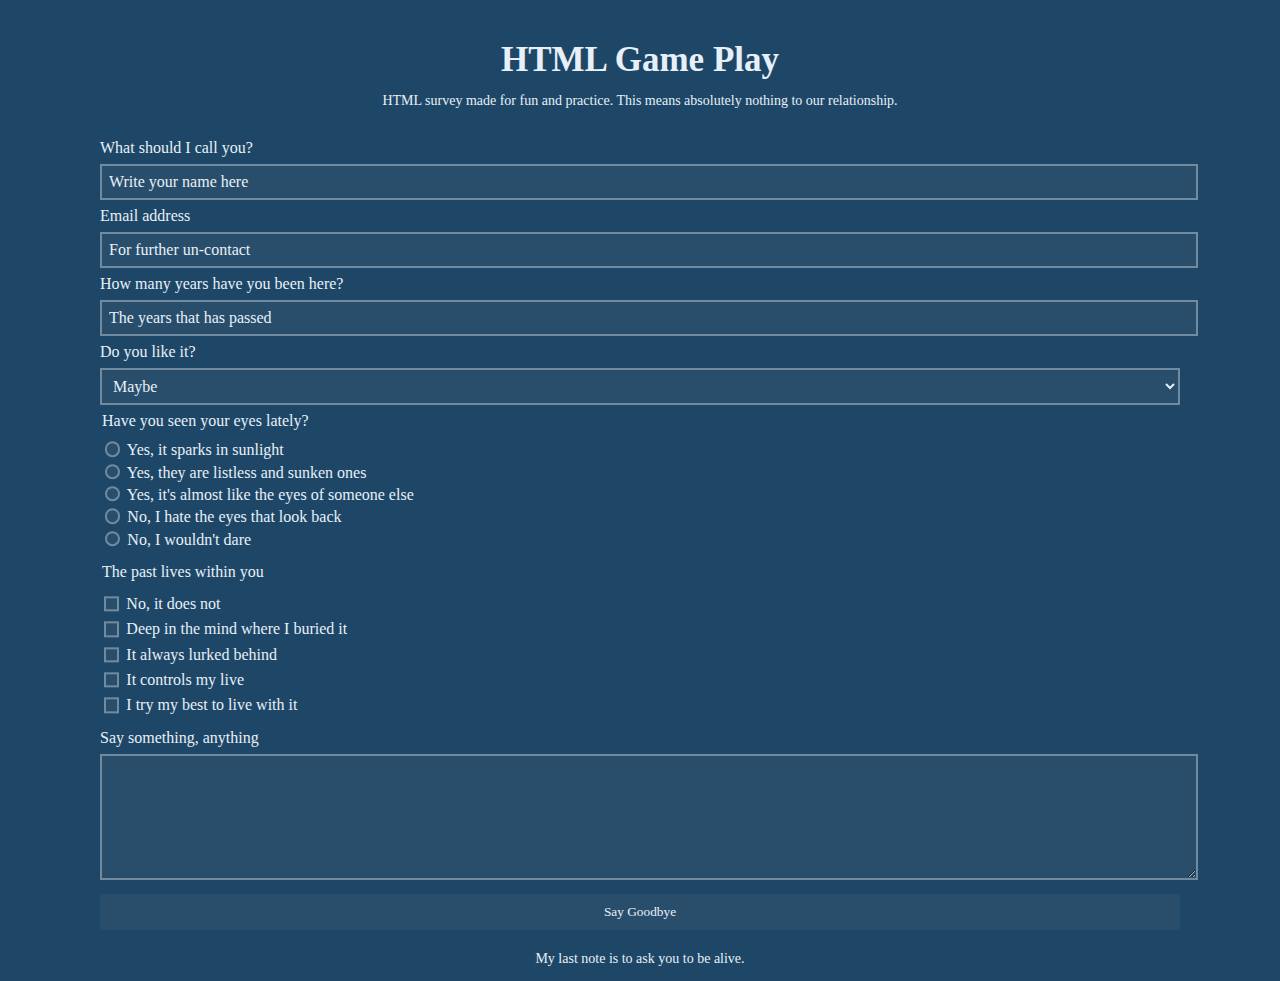
<file: index.html>
<!DOCTYPE html>
<html lang="en">
  <head>
    <title>HTML Game Play</title>
    <link rel="stylesheet" href="styles.css">
    <meta charset="UTF-8">
    <meta name="viewport" content="width=device-width, initial-scale=1.0">
  </head>
  <body>
    <h1 id="title">HTML Game Play</h1>
    <p id="description">HTML survey made for fun and practice. This means absolutely nothing to our relationship.</p>
    <form id="survey-form" action="/blackhole.php" method="post">
    <!--name-->
      <label id="name-label" for="name">What should I call you?</label>
      <input id="name" name="name" class="top" type="text" required placeholder="Write your name here">
    <!--email-->
      <label id="email-label" for="email">Email address</label>
      <input id="email" name="email" class="top" type="email" required placeholder="For further un-contact">
    <!--years-->
      <label id="number-label" for="number">How many years have you been here?</label>
      <input id="number" name="years" class="top" type="number" min="1" max="100" placeholder="The years that has passed">
    <!--dropdown-->
      <label for="dropdown">Do you like it?</label>
      <select id="dropdown" name="rate-your-world" class="top">
        <option value="maybe">Maybe</option>
        <option value="no">No</option>
        <option value="yes">Yes</option>
        <option value="wish">Wish it could be better</option>
        <option value="not-done-much">I still have so much to see</option>
      </select>
    <!--radio-->
      <fieldset>
        <legend>Have you seen your eyes lately?</legend>
        <input id="yes-great" name="your-eyes" type="radio" value="yes-great">
        <label for="yes-great" class="choice-text">Yes, it sparks in sunlight</label></br>
        <input id="yes-sad" name="your-eyes" type="radio" value="yes-sad">
        <label for="yes-sad" class="choice-text">Yes, they are listless and sunken ones</label></br>
        <input id="disassociation" name="your-eyes" type="radio" value="disassociation">
        <label for="disassociation" class="choice-text">Yes, it's almost like the eyes of someone else</label></br>
        <input id="no-dont-want" name="your-eyes" type="radio" value="no-dont-want">
        <label for="no-dont-want" class="choice-text">No, I hate the eyes that look back</label></br>
        <input id="no-dont-dare" name="your-eyes" type="radio" value="no-dont-dare">
        <label for="no-dont-dare" class="choice-text">No, I wouldn't dare</label>
      </fieldset>
    <!--checkbox-->
      <fieldset>
        <legend>The past lives within you</legend>
        <input id="no-dont" name="past1" type="checkbox" value="no">
        <label for="no-dont" class="choice-text">No, it does not</label></br>
      <input id="buried" name="past2" type="checkbox" value="buried">
      <label for="buried" class="choice-text">Deep in the mind where I buried it</label></br>
      <input id="behind" name="past3" type="checkbox" value="behind">
      <label for="behind" class="choice-text">It always lurked behind</label></br>
      <input id="control" name="past4" type="checkbox" value="control">
      <label for="control" class="choice-text">It controls my live</label></br>
      <input id="live" name="past5" type="checkbox" value="live">
      <label for="live" class="choice-text">I try my best to live with it</label>
    </fieldset>
    <!--textpost-->
      <label for="text">Say something, anything</label>
      <textarea id="text" name="silence" rows="6"></textarea>
      <input id="submit" type="submit" value="Say Goodbye">
    </form>
  </body>
  <footer>
    <p>My last note is to ask you to be alive.</p>
  </footer>
</html>
</file>
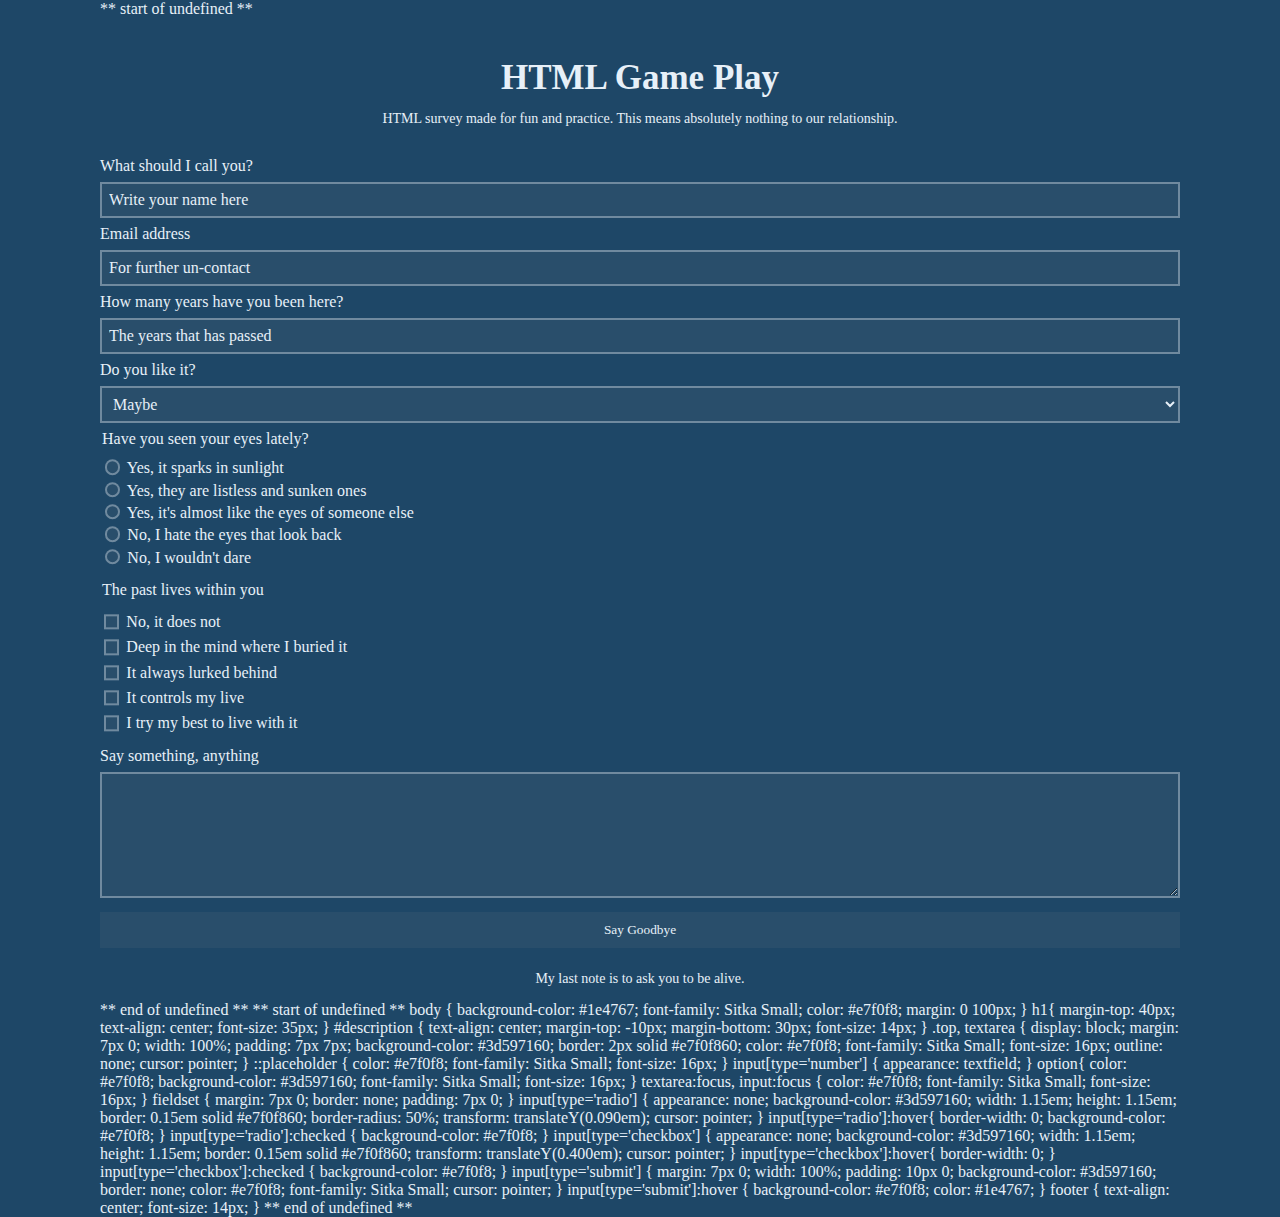
<file: survey-form/index.html>
** start of undefined **

<!DOCTYPE html>
<html lang="en">
  <head>
    <title>HTML Game Play</title>
    <link rel="stylesheet" href="styles.css">
    <meta charset="UTF-8">
    <meta name="viewport" content="width=device-width, initial-scale=1.0">
  </head>
  <body>
    <h1 id="title">HTML Game Play</h1>
    <p id="description">HTML survey made for fun and practice. This means absolutely nothing to our relationship.</p>
    <form id="survey-form" action="/blackhole.php" method="post">
    <!--name-->
      <label id="name-label" for="name">What should I call you?</label>
      <input id="name" name="name" class="top" type="text" required placeholder="Write your name here">
    <!--email-->
      <label id="email-label" for="email">Email address</label>
      <input id="email" name="email" class="top" type="email" required placeholder="For further un-contact">
    <!--years-->
      <label id="number-label" for="number">How many years have you been here?</label>
      <input id="number" name="years" class="top" type="number" min="1" max="100" placeholder="The years that has passed">
    <!--dropdown-->
      <label for="dropdown">Do you like it?</label>
      <select id="dropdown" name="rate-your-world" class="top">
        <option value="maybe">Maybe</option>
        <option value="no">No</option>
        <option value="yes">Yes</option>
        <option value="wish">Wish it could be better</option>
        <option value="not-done-much">I still have so much to see</option>
      </select>
    <!--radio-->
      <fieldset>
        <legend>Have you seen your eyes lately?</legend>
        <input id="yes-great" name="your-eyes" type="radio" value="yes-great">
        <label for="yes-great" class="choice-text">Yes, it sparks in sunlight</label></br>
        <input id="yes-sad" name="your-eyes" type="radio" value="yes-sad">
        <label for="yes-sad" class="choice-text">Yes, they are listless and sunken ones</label></br>
        <input id="disassociation" name="your-eyes" type="radio" value="disassociation">
        <label for="disassociation" class="choice-text">Yes, it's almost like the eyes of someone else</label></br>
        <input id="no-dont-want" name="your-eyes" type="radio" value="no-dont-want">
        <label for="no-dont-want" class="choice-text">No, I hate the eyes that look back</label></br>
        <input id="no-dont-dare" name="your-eyes" type="radio" value="no-dont-dare">
        <label for="no-dont-dare" class="choice-text">No, I wouldn't dare</label>
      </fieldset>
    <!--checkbox-->
      <fieldset>
        <legend>The past lives within you</legend>
        <input id="no-dont" name="past1" type="checkbox" value="no">
        <label for="no-dont" class="choice-text">No, it does not</label></br>
      <input id="buried" name="past2" type="checkbox" value="buried">
      <label for="buried" class="choice-text">Deep in the mind where I buried it</label></br>
      <input id="behind" name="past3" type="checkbox" value="behind">
      <label for="behind" class="choice-text">It always lurked behind</label></br>
      <input id="control" name="past4" type="checkbox" value="control">
      <label for="control" class="choice-text">It controls my live</label></br>
      <input id="live" name="past5" type="checkbox" value="live">
      <label for="live" class="choice-text">I try my best to live with it</label>
    </fieldset>
    <!--textpost-->
      <label for="text">Say something, anything</label>
      <textarea id="text" name="silence" rows="6"></textarea>
      <input id="submit" type="submit" value="Say Goodbye">
    </form>
  </body>
  <footer>
    <p>My last note is to ask you to be alive.</p>
  </footer>
</html>

** end of undefined **

** start of undefined **

body {
  background-color: #1e4767;
  font-family: Sitka Small;
  color: #e7f0f8;
  margin: 0 100px;
}

h1{
  margin-top: 40px;
  text-align: center;
  font-size: 35px;
}

#description {
  text-align: center;
  margin-top: -10px;
  margin-bottom: 30px;
  font-size: 14px;
}

.top, textarea {
  display: block;
  margin: 7px 0;
  width: 100%;
  padding: 7px 7px;
  background-color: #3d597160;
  border: 2px solid #e7f0f860; 
  color: #e7f0f8;
  font-family: Sitka Small;
  font-size: 16px;
  outline: none;
  cursor: pointer;
}

::placeholder {
  color: #e7f0f8;
  font-family: Sitka Small;
  font-size: 16px;
}

input[type='number'] { 
  appearance: textfield; 
}

option{
  color: #e7f0f8;
  background-color: #3d597160;
  font-family: Sitka Small;
  font-size: 16px;
}

textarea:focus, input:focus {
  color: #e7f0f8;
  font-family: Sitka Small;
  font-size: 16px;
}

fieldset {
  margin: 7px 0;
  border: none;
  padding: 7px 0;
}

input[type='radio'] {
  appearance: none;
  background-color: #3d597160;
  width: 1.15em;
  height: 1.15em;
  border: 0.15em solid #e7f0f860;
  border-radius: 50%;
  transform: translateY(0.090em);
  cursor: pointer;
}

input[type='radio']:hover{
  border-width: 0;
  background-color: #e7f0f8;
}

input[type='radio']:checked {
  background-color: #e7f0f8;
}

input[type='checkbox'] {
  appearance: none;
  background-color: #3d597160;
  width: 1.15em;
  height: 1.15em;
  border: 0.15em solid #e7f0f860;
  transform: translateY(0.400em);
  cursor: pointer;
}

input[type='checkbox']:hover{
  border-width: 0;
}

input[type='checkbox']:checked {
  background-color: #e7f0f8;
}

input[type='submit'] {
  margin: 7px 0;
  width: 100%;
  padding: 10px 0;
  background-color: #3d597160;
  border: none;
  color: #e7f0f8;
  font-family: Sitka Small;
  cursor: pointer;
}

input[type='submit']:hover {
  background-color: #e7f0f8;
  color: #1e4767;
}

footer {
  text-align: center;
  font-size: 14px;
} 
 

** end of undefined **
</file>
<file: styles.css>
body {
  background-color: #1e4767;
  font-family: Sitka Small;
  color: #e7f0f8;
  margin: 0 100px;
}

h1{
  margin-top: 40px;
  text-align: center;
  font-size: 35px;
}

#description {
  text-align: center;
  margin-top: -10px;
  margin-bottom: 30px;
  font-size: 14px;
}

.top, textarea {
  display: block;
  margin: 7px 0;
  width: 100%;
  padding: 7px 7px;
  background-color: #3d597160;
  border: 2px solid #e7f0f860; 
  color: #e7f0f8;
  font-family: Sitka Small;
  font-size: 16px;
  outline: none;
  cursor: pointer;
}

::placeholder {
  color: #e7f0f8;
  font-family: Sitka Small;
  font-size: 16px;
}

input[type='number'] { 
  appearance: textfield; 
}

option{
  color: #e7f0f8;
  background-color: #3d597160;
  font-family: Sitka Small;
  font-size: 16px;
}

textarea:focus, input:focus {
  color: #e7f0f8;
  font-family: Sitka Small;
  font-size: 16px;
}

fieldset {
  margin: 7px 0;
  border: none;
  padding: 7px 0;
}

input[type='radio'] {
  appearance: none;
  background-color: #3d597160;
  width: 1.15em;
  height: 1.15em;
  border: 0.15em solid #e7f0f860;
  border-radius: 50%;
  transform: translateY(0.090em);
  cursor: pointer;
}

input[type='radio']:hover{
  border-width: 0;
  background-color: #e7f0f8;
}

input[type='radio']:checked {
  background-color: #e7f0f8;
}

input[type='checkbox'] {
  appearance: none;
  background-color: #3d597160;
  width: 1.15em;
  height: 1.15em;
  border: 0.15em solid #e7f0f860;
  transform: translateY(0.400em);
  cursor: pointer;
}

input[type='checkbox']:hover{
  border-width: 0;
}

input[type='checkbox']:checked {
  background-color: #e7f0f8;
}

input[type='submit'] {
  margin: 7px 0;
  width: 100%;
  padding: 10px 0;
  background-color: #3d597160;
  border: none;
  color: #e7f0f8;
  font-family: Sitka Small;
  cursor: pointer;
}

input[type='submit']:hover {
  background-color: #e7f0f8;
  color: #1e4767;
}

footer {
  text-align: center;
  font-size: 14px;
}
</file>
<file: survey-form/styles.css>
body {
  background-color: #1e4767;
  font-family: Sitka Small;
  color: #e7f0f8;
  margin: 0 100px;
}

h1{
  margin-top: 40px;
  text-align: center;
  font-size: 35px;
}

#description {
  text-align: center;
  margin-top: -10px;
  margin-bottom: 30px;
  font-size: 14px;
}

.top, textarea {
  display: block;
  margin: 7px 0;
  width: 100%;
  padding: 7px 7px;
  background-color: #3d597160;
  border: 2px solid #e7f0f860; 
  color: #e7f0f8;
  font-family: Sitka Small;
  font-size: 16px;
  outline: none;
  cursor: pointer;
}

::placeholder {
  color: #e7f0f8;
  font-family: Sitka Small;
  font-size: 16px;
}

input[type='number'] { 
  appearance: textfield; 
}

option{
  color: #e7f0f8;
  background-color: #3d597160;
  font-family: Sitka Small;
  font-size: 16px;
}

textarea:focus, input:focus {
  color: #e7f0f8;
  font-family: Sitka Small;
  font-size: 16px;
}

fieldset {
  margin: 7px 0;
  border: none;
  padding: 7px 0;
}

input[type='radio'] {
  appearance: none;
  background-color: #3d597160;
  width: 1.15em;
  height: 1.15em;
  border: 0.15em solid #e7f0f860;
  border-radius: 50%;
  transform: translateY(0.090em);
  cursor: pointer;
}

input[type='radio']:hover{
  border-width: 0;
  background-color: #e7f0f8;
}

input[type='radio']:checked {
  background-color: #e7f0f8;
}

input[type='checkbox'] {
  appearance: none;
  background-color: #3d597160;
  width: 1.15em;
  height: 1.15em;
  border: 0.15em solid #e7f0f860;
  transform: translateY(0.400em);
  cursor: pointer;
}

input[type='checkbox']:hover{
  border-width: 0;
}

input[type='checkbox']:checked {
  background-color: #e7f0f8;
}

input[type='submit'] {
  margin: 7px 0;
  width: 100%;
  padding: 10px 0;
  background-color: #3d597160;
  border: none;
  color: #e7f0f8;
  font-family: Sitka Small;
  cursor: pointer;
}

input[type='submit']:hover {
  background-color: #e7f0f8;
  color: #1e4767;
}

footer {
  text-align: center;
  font-size: 14px;
}
</file>
